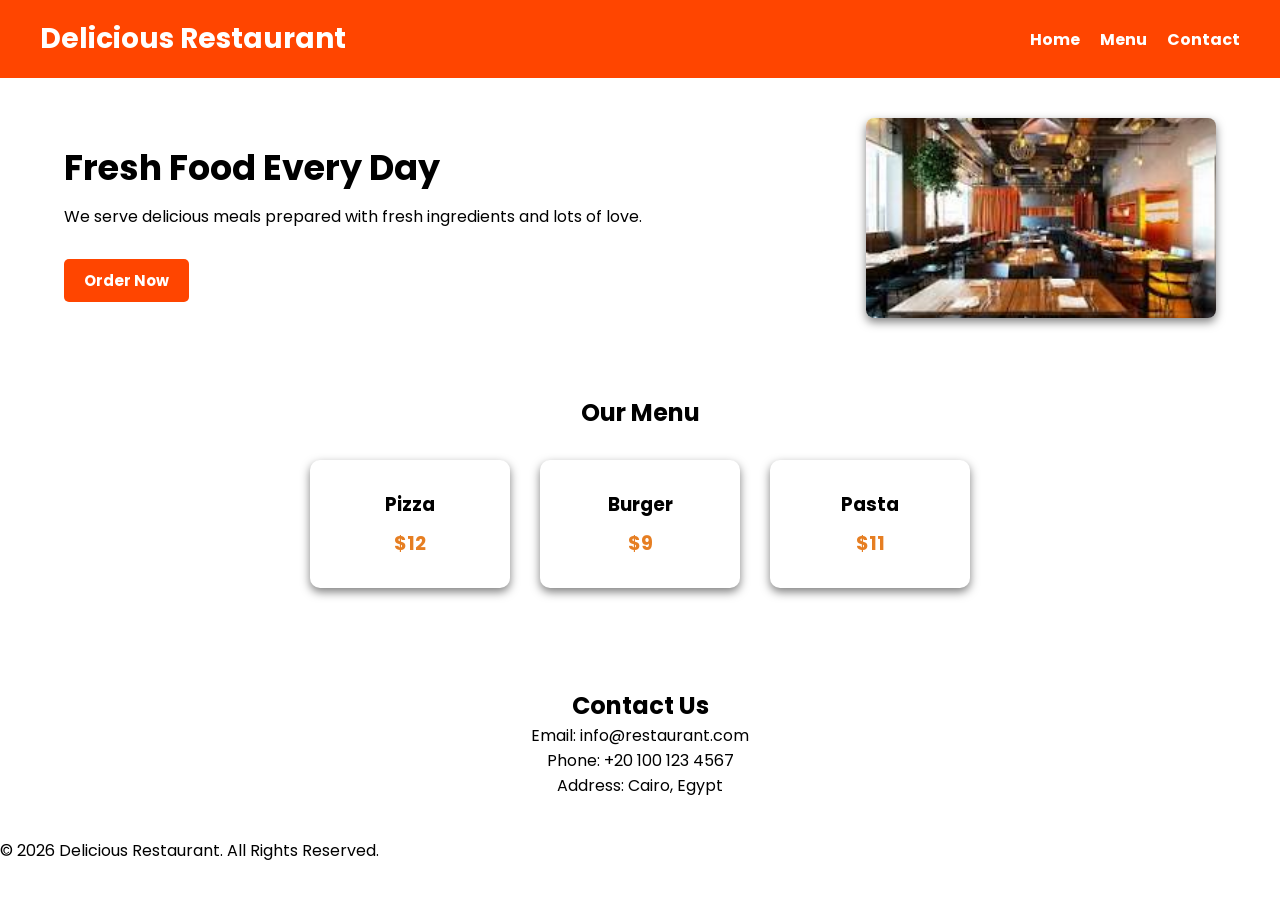
<file: index.html>
<!DOCTYPE html>
<html lang="en">
<head>
    <meta charset="UTF-8">
    <meta name="viewport" content="width=device-width, initial-scale=1.0">

    <!-- Google Font -->
    <link rel="preconnect" href="https://fonts.googleapis.com">
    <link rel="preconnect" href="https://fonts.gstatic.com" crossorigin>

    <link href="https://fonts.googleapis.com/css2?family=Poppins:wght@300;400;600;700&display=swap" rel="stylesheet">

    <link rel="stylesheet" href="styless.css">

    <title>Delicious Restaurant</title>
</head>
<body>

    <header>

        <h1>Delicious Restaurant</h1>
        
        <nav>
            <a href="#">Home</a>
            <a href="#">Menu</a>
            <a href="#">Contact</a>
        </nav>

    </header>

    <main>

        <section class="hero">

            <div class="hero-text">

                <h2>Fresh Food Every Day</h2>

                <p>
                    We serve delicious meals prepared with fresh ingredients
                    and lots of love.
                </p>

                <button>Order Now</button>

            </div>

            <div class="hero-image">

                <img src="download.jpg" alt="Restaurant">

            </div>

        </section>


        <section class="menu">

            <h2>Our Menu</h2>

            <div class="menu-items">

                <div class="card">
                    <h3>Pizza</h3>
                    <p>$12</p>
                </div>

                <div class="card">
                    <h3>Burger</h3>
                    <p>$9</p>
                </div>

                <div class="card">
                    <h3>Pasta</h3>
                    <p>$11</p>
                </div>

            </div>

        </section>


        <section class="contact">

            <h2>Contact Us</h2>

            <p>Email: info@restaurant.com</p>

            <p>Phone: +20 100 123 4567</p>

            <p>Address: Cairo, Egypt</p>

        </section>

    </main>


    <footer>

        <p>© 2026 Delicious Restaurant. All Rights Reserved.</p>

    </footer>

</body>
</html>
</file>
<file: styless.css>
*{
    margin: 0;
    padding: 0;
    box-sizing: border-box;
    font-family:'Poppins', sans-serif;
}

body{
    background-color: #ffffff;
}

header{
    display: flex;
    background-color:#ff4500;
    padding: 18px 40px;
    justify-content: space-between;
    align-items: center;
    font-weight: bold;
}

header h1{
    color: #ffffff;
    font-size: 28px;
}

header nav{
    display: flex;
    gap: 20px;
}
header nav a{
    text-decoration: none;
    color: #ffffff;
}

header nav a:hover{
    transform: scale(1.15);
}

main{
    width: 90%;
    margin: 40px auto;
}

.hero{
    display: flex;
    align-items: center;
    margin-bottom: 70px;
    justify-content: space-between;

}

.hero-text h2{
    font-size: 35px;
    margin-bottom: 10px;
}

.hero-text p{
    margin-bottom: 30px;
}

.hero-text button{
    background-color: #ff4500;
    color: #ffffff;
    border: none;
    padding: 10px 20px;
    font-size: 15px;
    cursor: pointer;
    border-radius: 5px;
    font-weight: bold;
}

.hero-text button:hover{
    background-color: #ff9100;
    transform: scale(1.05);
}


.hero-image img{
    width: 100%;
    border-radius: 8px;
    object-fit: cover;
    height: 200px;
    width: 350px;
    box-shadow: 0 4px 10px rgb(0, 0, 0, 0.5);
    transition: transform 0.3s ease, box-shadow 0.3s ease;
}

.hero-image img:hover{
    transform: scale(1.05);
    cursor: pointer;
}

.menu{
    align-items: center;
    display: flex;
    justify-content: center;
    flex-direction: column;
    margin-bottom: 100px;
}

.menu h2{
    margin-bottom: 30px;
}

.menu-items {
    display: flex;
    gap: 30px;
    text-align: center;
    justify-content: center;
}

.card{
    background: #ffffff;
    padding: 30px;
    border-radius: 10px;
    box-shadow: 0 4px 10px rgba(0, 0, 0, 0.5);
    text-align: center;
    min-width: 200px;
    flex: 1;               
    max-width: 250px;
}

.card:hover{
    transform: scale(1.05);
    cursor: pointer;
}

.card h3 {
    margin-bottom: 10px;
}

.card p {
    margin: 0;
    color: #e67e22;
    font-weight: bold;
    font-size: 1.2rem;
}

.contact{
    display: flex;
    justify-content: center;
    flex-direction: column;
    align-items: center;
    
}

@media (max-width: 768px) {
  .hero {
    flex-direction: column-reverse;
    text-align: center;
    padding: 20px;
  }

  .hero-text {
    max-width: 100%;
  }

  .hero-image {
    justify-content: center;
    width: 100%;
    margin-top: 20px;
  }

  .hero-image img {
    max-width: 80%;
    height: auto;
  }

  header {
    flex-direction: column;
    gap: 15px;
    padding: 15px;
  }

  header nav {
    justify-content: center;
    width: 100%;
  }

  .menu-items {
    flex-direction: column;
    align-items: center;
    width: 100%;
    overflow-x: hidden;
  }

  .card {
    width: 90%;
    max-width: 300px;
  }
}
</file>
